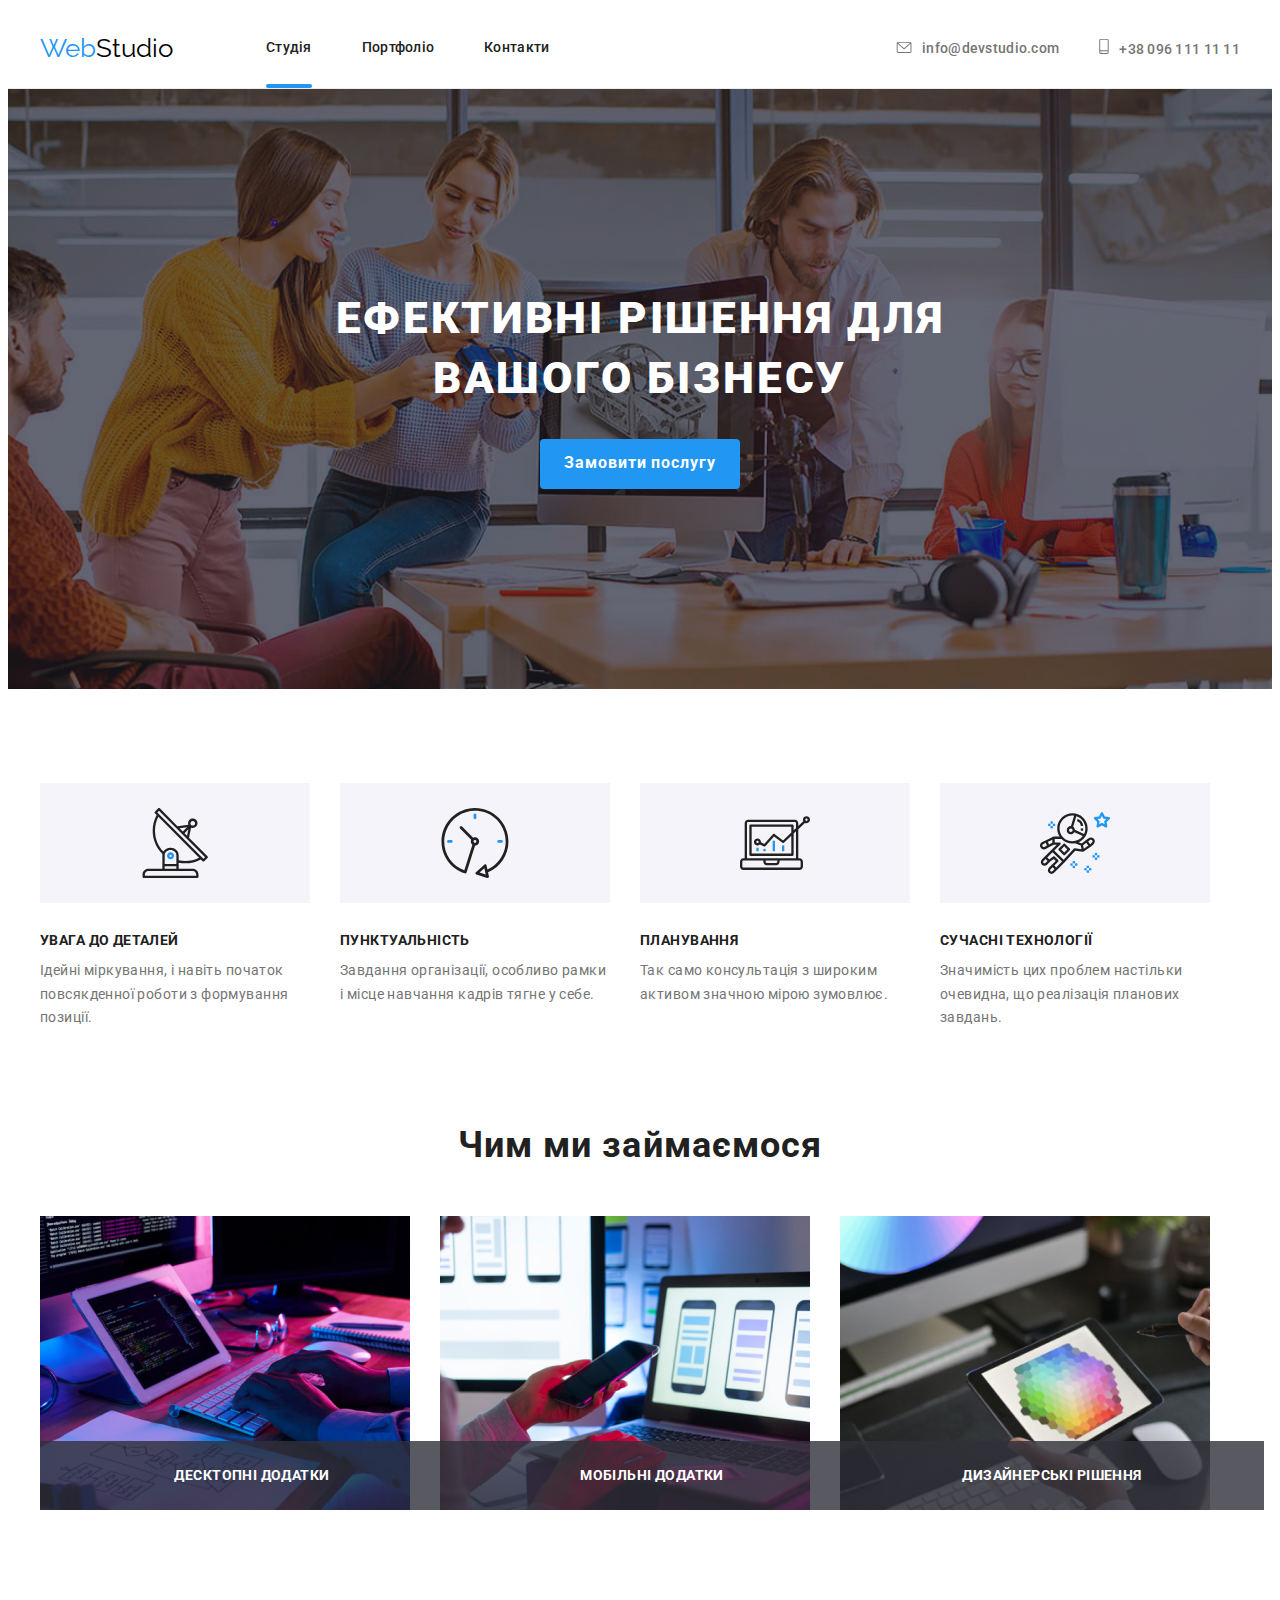
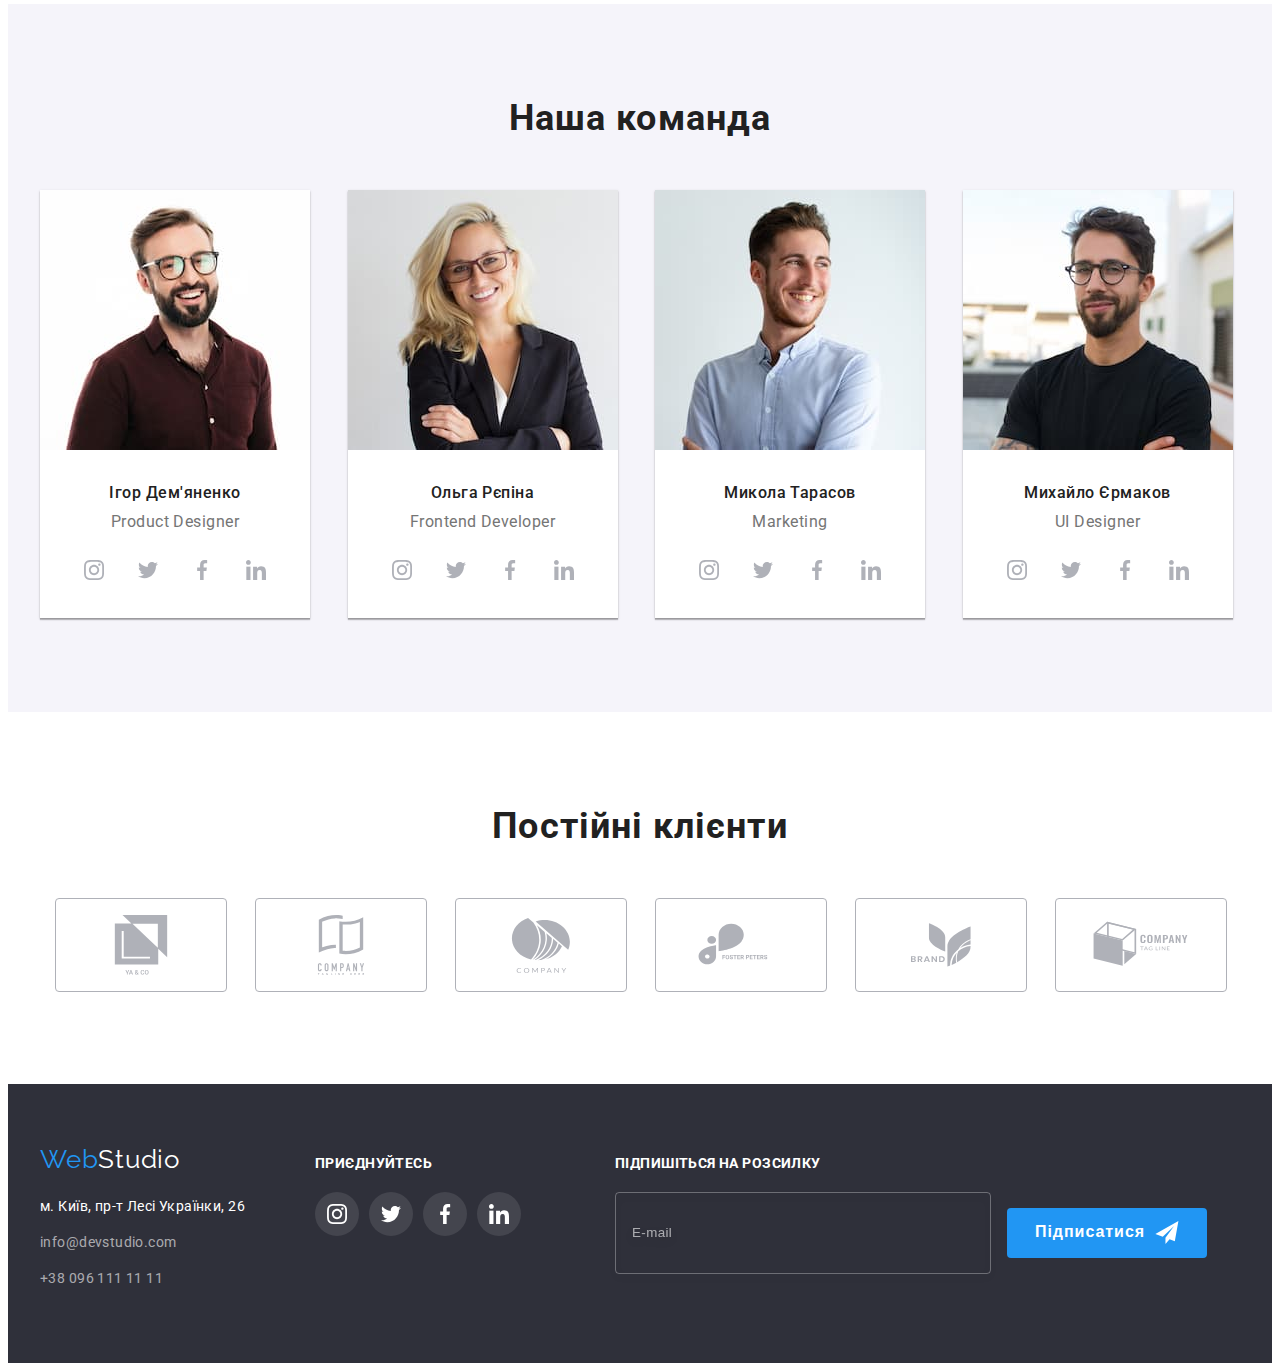
<file: index.html>
<!DOCTYPE html>
<html lang="uk">
  <head>
    <meta charset="UTF-8" />
    <meta http-equiv="X-UA-Compatible" content="IE=edge" />
    <meta name="viewport" content="width=device-width, initial-scale=1.0" />
    <title>Web Studio</title>
    <link rel="preconnect" href="https://fonts.googleapis.com" />
    <link rel="preconnect" href="https://fonts.gstatic.com" crossorigin />
    <link
      href="https://fonts.googleapis.com/css2?family=Raleway:wght@700&family=Roboto:wght@400;500;700;900&display=swap"
      rel="stylesheet"
    />
    <link
      rel="stylesheet"
      href="https://cdnjs.cloudflare.com/ajax/libs/modern-normalize/1.1.0/modern-normalize.min.css"
      integrity="sha512-wpPYUAdjBVSE4KJnH1VR1HeZfpl1ub8YT/NKx4PuQ5NmX2tKuGu6U/JRp5y+Y8XG2tV+wKQpNHVUX03MfMFn9Q=="
      crossorigin="anonymous"
      referrerpolicy="no-referrer"
    />
    <link rel="stylesheet" href="./css/style.css" />
  </head>

  <body>
    <header class="header">
      <div class="container head">
        <a href="#" class="header-logo"
          >Web<span class="logos">Studio</span>
        </a>
        <nav class="header-nav">
          <ul class="header-list list">
            <li>
              <a href="./index.html" class="header-link link current">Студія</a>
            </li>
            <li>
              <a href="./portfolio.html" class="header-link link">Портфоліо</a>
            </li>
            <li><a href="" class="header-link link">Контакти</a></li>
          </ul>
        </nav>

        <ul class="header-contacts list">
          <li class="header-item">
            <a href="mailto:info@devstudio.com" class="header-mail">
              <svg width="16" height="12" class="icon-mail">
                <use href="./img/icons.svg#icon-mail"></use></svg>info@devstudio.com</a
            >
          </li>
          <li class="header-item">
            <a href="tel:+380961111111" class="header-tel">
              <svg width="10" height="16" class="icon-tel">
                <use href="./img/icons.svg#icon-tel"></use></svg >+38 096 111 11 11</a
            >
          </li>
        </ul>
      </div>
    </header>

    <main>
      <section class="hero">
        <div class="container">
          <h1 class="hero-title">Ефективні рішення для вашого бізнесу</h1>
          <button type="button" class="header-btn" data-modal-open>
            Замовити послугу
          </button>
        </div>
      </section>
      <section class="section">
        <div class="container">
          <ul class="feature-list">
            <li class="feature-list-list">
              <div class="icon">
                <svg width="70" height="70" class="icon-antenna">
                  <use href="./img/icons.svg#icon-antenna"></use>
                </svg>
              </div>
              <p class="title">УВАГА ДО ДЕТАЛЕЙ</p>
              <p class="text">
                Ідейні міркування, і навіть початок повсякденної роботи з
                формування позиції.
              </p>
            </li>
            <li class="feature-list-list">
              <div class="icon">
                <svg width="70" height="70" class="icon-antenna">
                  <use href="./img/icons.svg#icon-clock"></use>
                </svg>
              </div>
              <p class="title">ПУНКТУАЛЬНІСТЬ</p>
              <p class="text">
                Завдання організації, особливо рамки і місце навчання кадрів
                тягне у себе.
              </p>
            </li>
            <li class="feature-list-list">
              <div class="icon">
                <svg width="70" height="70" class="icon-antenna">
                  <use href="./img/icons.svg#icon-diagram"></use>
                </svg>
              </div>
              <p class="title">ПЛАНУВАННЯ</p>
              <p class="text">
                Так само консультація з широким активом значною мірою зумовлює.
              </p>
            </li>
            <li class="feature-list-list">
              <div class="icon">
                <svg width="70" height="70" class="icon-antenna">
                  <use href="./img/icons.svg#icon-astronaut"></use>
                </svg>
              </div>
              <p class="title">СУЧАСНІ ТЕХНОЛОГІЇ</p>
              <p class="text">
                Значимість цих проблем настільки очевидна, що реалізація
                планових завдань.
              </p>
            </li>
          </ul>
        </div>
      </section>
      <section class="about">
        <div class="container">
          <h2 class="about-title">Чим ми займаємося</h2>
          <ul class="list-about list">
            <li class="about-items">
              <img src="./img/img1.jpg" alt="кодування" width="370" />
              <p class="label">Десктопні додатки</p>
            </li>
            <li class="about-items">
              <img src="./img/img2.jpg" alt="застосунок" width="370" />
              <p class="label">Мобільні додатки</p>
            </li>
            <li class="about-items">
              <img src="./img/img3.jpg" alt="дизайн" width="370" />
              <p class="label">Дизайнерські рішення</p>
            </li>
          </ul>
        </div>
      </section>
      <section class="comand">
        <div class="container">
          <h2 class="comand-pre-title">Наша команда</h2>
          <ul class="comand-items">
            <li class="about-items-com">
              <div class="authors-frame">
                <img
                  src="./img/person1.jpg"
                  alt="Ігор Дем'яненко"
                  width="270"
                />
                <div class="authors">
                  <p class="comand-title">Ігор Дем'яненко</p>
                  <p class="comand-post-title">Product Designer</p>

                  <ul class="authors-soc-list list">
                    <li class="authors-soc-items">
                      <a href="#" class="authors-soc-link link">
                        <svg width="20" height="20" class="authors-soc-icons">
                          <use href="./img/icons.svg#icon-instagram"></use>
                        </svg>
                      </a>
                    </li>
                    <li class="authors-soc-items">
                      <a href="#" class="authors-soc-link link">
                        <svg width="20" height="20" class="authors-soc-icons">
                          <use href="./img/icons.svg#icon-twitter"></use>
                        </svg>
                      </a>
                    </li>
                    <li class="authors-soc-items">
                      <a href="#" class="authors-soc-link link">
                        <svg width="20" height="20" class="authors-soc-icons">
                          <use href="./img/icons.svg#icon-facebook"></use>
                        </svg>
                      </a>
                    </li>
                    <li class="authors-soc-items">
                      <a href="#" class="authors-soc-link link">
                        <svg width="20" height="20" class="authors-soc-icons">
                          <use href="./img/icons.svg#icon-linkedin"></use>
                        </svg>
                      </a>
                    </li>
                  </ul>
                </div>
              </div>
            </li>
            <li class="about-items-com">
              <div class="authors-frame">
                <img src="./img/person2.jpg" alt="Ольга Рєпіна" width="270" />
                <div class="authors">
                  <p class="comand-title">Ольга Рєпіна</p>
                  <p class="comand-post-title">Frontend Developer</p>
                  <ul class="authors-soc-list list">
                    <li class="authors-soc-items">
                      <a href="#" class="authors-soc-link link">
                        <svg width="20" height="20" class="authors-soc-icons">
                          <use href="./img/icons.svg#icon-instagram"></use>
                        </svg>
                      </a>
                    </li>
                    <li class="authors-soc-items">
                      <a href="#" class="authors-soc-link link">
                        <svg width="20" height="20" class="authors-soc-icons">
                          <use href="./img/icons.svg#icon-twitter"></use>
                        </svg>
                      </a>
                    </li>
                    <li class="authors-soc-items">
                      <a href="#" class="authors-soc-link link">
                        <svg width="20" height="20" class="authors-soc-icons">
                          <use href="./img/icons.svg#icon-facebook"></use>
                        </svg>
                      </a>
                    </li>
                    <li class="authors-soc-items">
                      <a href="#" class="authors-soc-link link">
                        <svg width="20" height="20" class="authors-soc-icons">
                          <use href="./img/icons.svg#icon-linkedin"></use>
                        </svg>
                      </a>
                    </li>
                  </ul>
                </div>
              </div>
            </li>
            <li class="about-items-com">
              <div class="authors-frame">
                <img src="./img/person3.jpg" alt="Микола Тарасов" width="270" />
                <div class="authors">
                  <p class="comand-title">Микола Тарасов</p>
                  <p class="comand-post-title">Marketing</p>
                  <ul class="authors-soc-list list">
                    <li class="authors-soc-items">
                      <a href="#" class="authors-soc-link link">
                        <svg width="20" height="20" class="authors-soc-icons">
                          <use href="./img/icons.svg#icon-instagram"></use>
                        </svg>
                      </a>
                    </li>
                    <li class="authors-soc-items">
                      <a href="#" class="authors-soc-link link">
                        <svg width="20" height="20" class="authors-soc-icons">
                          <use href="./img/icons.svg#icon-twitter"></use>
                        </svg>
                      </a>
                    </li>
                    <li class="authors-soc-items">
                      <a href="#" class="authors-soc-link link">
                        <svg width="20" height="20" class="authors-soc-icons">
                          <use href="./img/icons.svg#icon-facebook"></use>
                        </svg>
                      </a>
                    </li>
                    <li class="authors-soc-items">
                      <a href="#" class="authors-soc-link link">
                        <svg width="20" height="20" class="authors-soc-icons">
                          <use href="./img/icons.svg#icon-linkedin"></use>
                        </svg>
                      </a>
                    </li>
                  </ul>
                </div>
              </div>
            </li>
            <li class="about-items-com">
              <div class="authors-frame">
                <img
                  src="./img/person4.jpg"
                  alt="Михайло Єрмаков"
                  width="270"
                />
                <div class="authors">
                  <p class="comand-title">Михайло Єрмаков</p>
                  <p class="comand-post-title">UI Designer</p>
                  <ul class="authors-soc-list list">
                    <li class="authors-soc-items">
                      <a href="#" class="authors-soc-link link">
                        <svg width="20" height="20" class="authors-soc-icons">
                          <use href="./img/icons.svg#icon-instagram"></use>
                        </svg>
                      </a>
                    </li>
                    <li class="authors-soc-items">
                      <a href="#" class="authors-soc-link link">
                        <svg width="20" height="20" class="authors-soc-icons">
                          <use href="./img/icons.svg#icon-twitter"></use>
                        </svg>
                      </a>
                    </li>
                    <li class="authors-soc-items">
                      <a href="#" class="authors-soc-link link">
                        <svg width="20" height="20" class="authors-soc-icons">
                          <use href="./img/icons.svg#icon-facebook"></use>
                        </svg>
                      </a>
                    </li>
                    <li class="authors-soc-items">
                      <a href="#" class="authors-soc-link link">
                        <svg width="20" height="20" class="authors-soc-icons">
                          <use href="./img/icons.svg#icon-linkedin"></use>
                        </svg>
                      </a>
                    </li>
                  </ul>
                </div>
              </div>
            </li>
          </ul>
        </div>
      </section>
      <section class="customers">
        <div class="container">
          <h2 class="title-customers">Постійні клієнти</h2>
          <ul class="customers-list list">
            <li class="customers-items">
              <a href="#" class="customers-link link">
                <svg weight="106" height="60" class="customers-icons">
                  <use href="./img/icons.svg#icon-logo-1"></use>
                </svg>
              </a>
            </li>
            <li class="customers-items">
              <a href="#" class="customers-link link">
                <svg weight="106" height="60" class="customers-icons">
                  <use href="./img/icons.svg#icon-logo-2"></use>
                </svg>
              </a>
            </li>
            <li class="customers-items">
              <a href="#" class="customers-link link">
                <svg weight="106" height="60" class="customers-icons">
                  <use href="./img/icons.svg#icon-logo-3"></use>
                </svg>
              </a>
            </li>
            <li class="customers-items">
              <a href="#" class="customers-link link">
                <svg weight="106" height="60" class="customers-icons">
                  <use href="./img/icons.svg#icon-logo-4"></use>
                </svg>
              </a>
            </li>
            <li class="customers-items">
              <a href="#" class="customers-link link">
                <svg weight="106" height="60" class="customers-icons">
                  <use href="./img/icons.svg#icon-logo-5"></use>
                </svg>
              </a>
            </li>
            <li class="customers-items">
              <a href="#" class="customers-link link">
                <svg weight="106" height="60" class="customers-icons">
                  <use href="./img/icons.svg#icon-logo-6"></use>
                </svg>
              </a>
            </li>
          </ul>
        </div>
      </section>
    </main>
    <footer class="footer">
      <div class="container common">
        <div class="footer-container">
          <a href="#" class="footer-logo"
            >Web<span class="logo">Studio</span>
          </a>
          <ul class="footer-list list">
            <li class="footer-items">
              <a
                href="https://goo.gl/maps/xLs8MNA3VMdeASur9"
                class="contact-address"
                >м. Київ, пр-т Лесі Українки, 26</a
              >
            </li>
            <li class="footer-items">
              <a href="mailto:info@devstudio.com" class="footer-mail"
                >info@devstudio.com</a
              >
            </li>
            <li class="footer-items">
              <a href="tel:+380961111111" class="footer-tel"
                >+38 096 111 11 11</a
              >
            </li>
          </ul>
        </div>

        <div class="join">
          <h3 class="join-title">Приєднуйтесь</h3>
          <ul class="footer-soc-list list">
            <li class="footer-soc-items">
              <a href="#" class="footer-soc-link link">
                <svg width="20" height="20" class="footer-soc-icons">
                  <use href="./img/icons.svg#icon-instagram"></use>
                </svg>
              </a>
            </li>
            <li class="footer-soc-items">
              <a href="#" class="footer-soc-link link">
                <svg width="20" height="20" class="footer-soc-icons">
                  <use href="./img/icons.svg#icon-twitter"></use>
                </svg>
              </a>
            </li>
            <li class="footer-soc-items">
              <a href="#" class="footer-soc-link link">
                <svg width="20" height="20" class="footer-soc-icons">
                  <use href="./img/icons.svg#icon-facebook"></use>
                </svg>
              </a>
            </li>
            <li class="footer-soc-items">
              <a href="#" class="footer-soc-link link">
                <svg width="20" height="20" class="footer-soc-icons">
                  <use href="./img/icons.svg#icon-linkedin"></use>
                </svg>
              </a>
            </li>
          </ul>
        </div>
        <div class="sub-contact">
          <form action="" class="contact-email">
            <label for="email" class="sub-email">Підпишіться на розсилку</label>
            <input type="mail" name="mail" class="contact-input" placeholder="E-mail" />
            <button type="submit" class="sub-btn">
              Підписатися
              <svg width="24" height="24" class="icon-send">
                <use href="./img/icons.svg#icon-send"></use>
              </svg>
            </button>
          </form>
        </div>
      </div>
    </footer>
    <div class="backdrop is-hidden" data-modal>
      <div class="modal">
        <button type="button" class="modal-close" data-modal-close>
          <svg width="18" height="18" class="close">
            <use href="./img/icons.svg#icon-close-black-18dp-2-1"></use>
          </svg>
        </button>
        <p class="modal-heading">Залиште свої дані, ми вам передзвонимо</p>
        <form action="">
          <div class="form-field">
            <label for="name">Ім'я</label>
            <div class="modal-input-wrapper">
              <input type="text" name="name" class="modal-input" />
              <svg width="18" height="18" class="modal-icon">
                <use href="./img/icons.svg#icon-person-black"></use>
              </svg>
            </div>
          </div>
          <div class="form-field">
            <label for="name">Телефон</label>
            <div class="modal-input-wrapper">
              <input type="text" name="tel" class="modal-input" />
              <svg width="18" height="18" class="modal-icon">
                <use href="./img/icons.svg#icon-phone-black"></use>
              </svg>
            </div>
          </div>
          <div class="form-field">
            <label for="name">Пошта</label>
            <div class="modal-input-wrapper">
              <input type="text" name="mail" class="modal-input" />
              <svg width="18" height="18" class="modal-icon">
                <use href="./img/icons.svg#icon-email-black"></use>
              </svg>
            </div>
          </div>
          <div class="form-comment">
            <label for="comment">Коментар</label>
            <textarea
              name="comment"
              id="comment"
              rows="5"
              class="modal-text"
              placeholder="Введіть текст"
            ></textarea>
          </div>
          <div class="form-field policy">
            <input
              type="checkbox"
              name="policy"
              id="policy"
              class="modal-policy-check visually-hidden"
            />
            <label for="policy" class="modal-policy-label"
              >Погоджуюся з розсилкою та приймаю
              <span>
                <a href="modal-link" class="modal-link">Умови договору</a>
              </span>
            </label>
          </div>

          <button type="submit" class="modal-btn">Відправити</button>
        </form>
      </div>
    </div>
    <script src="./js/modal.js"></script>
  </body>
</html>
</file>
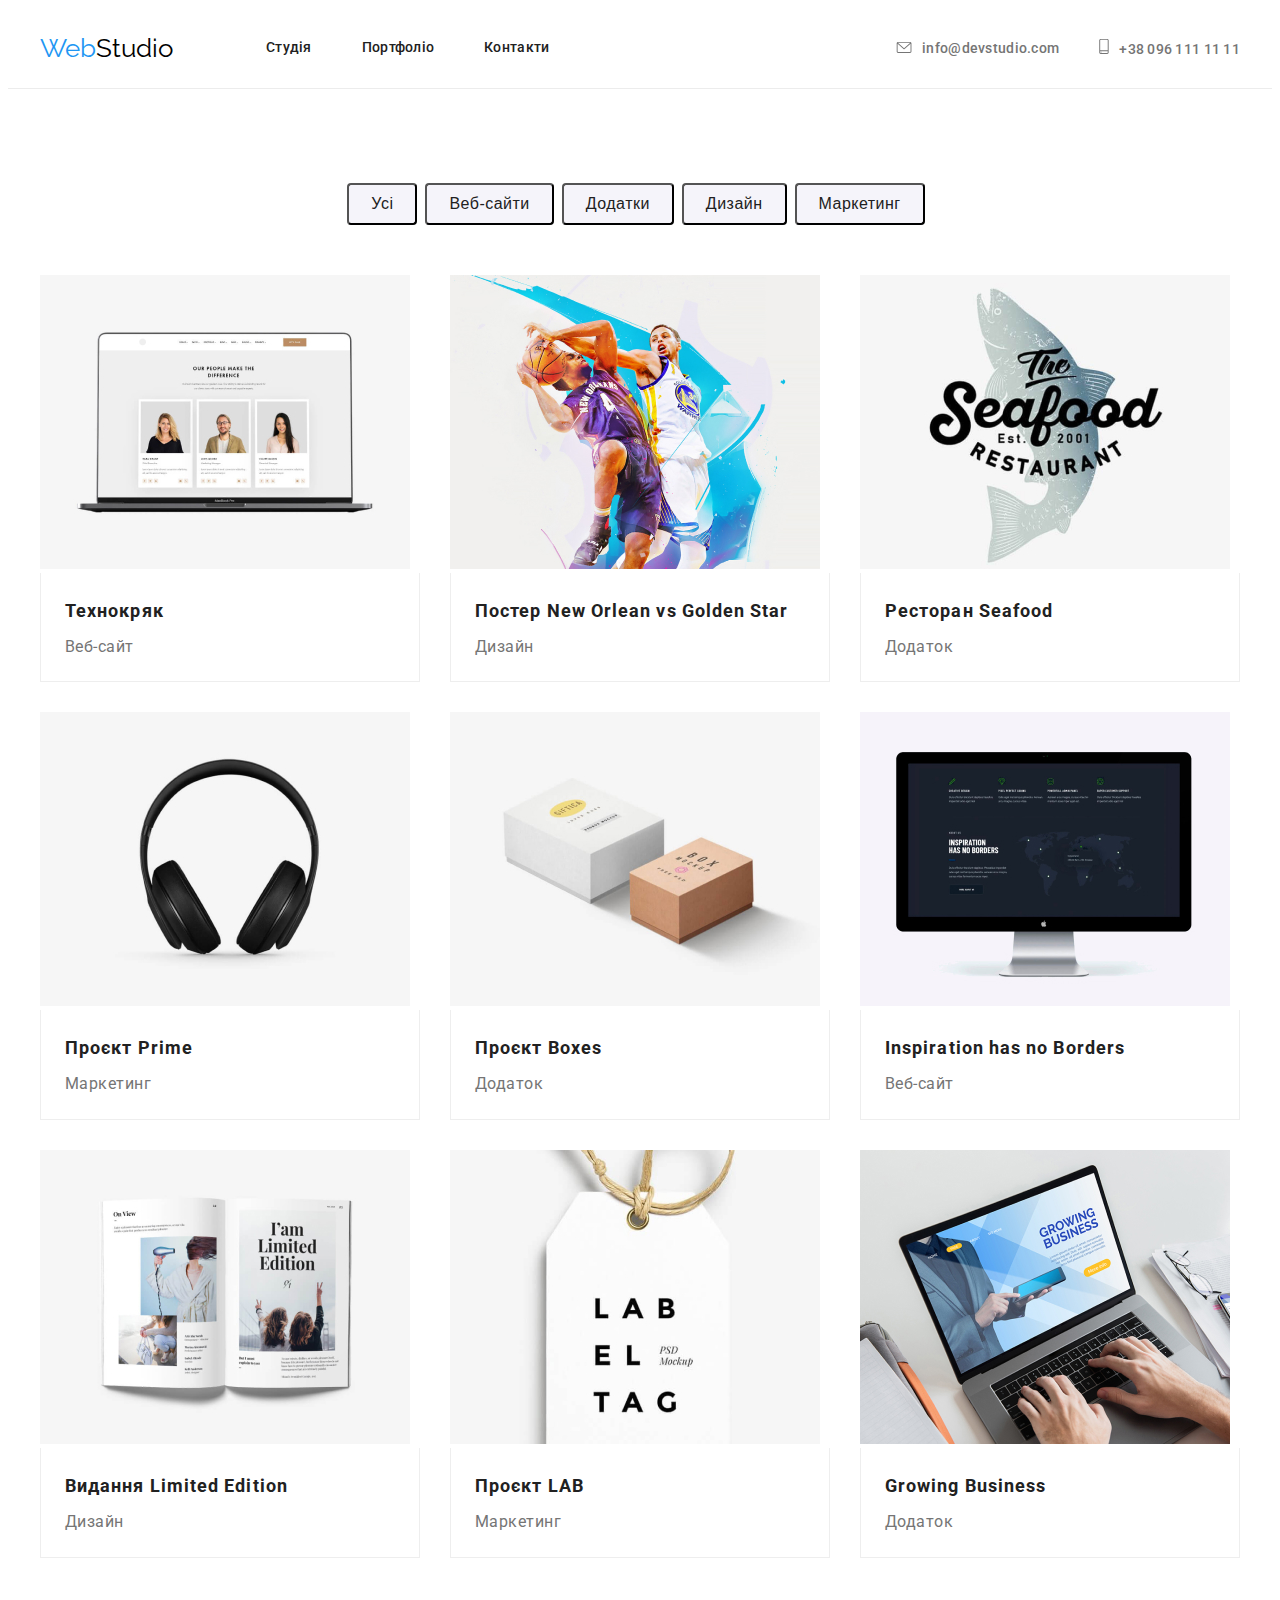
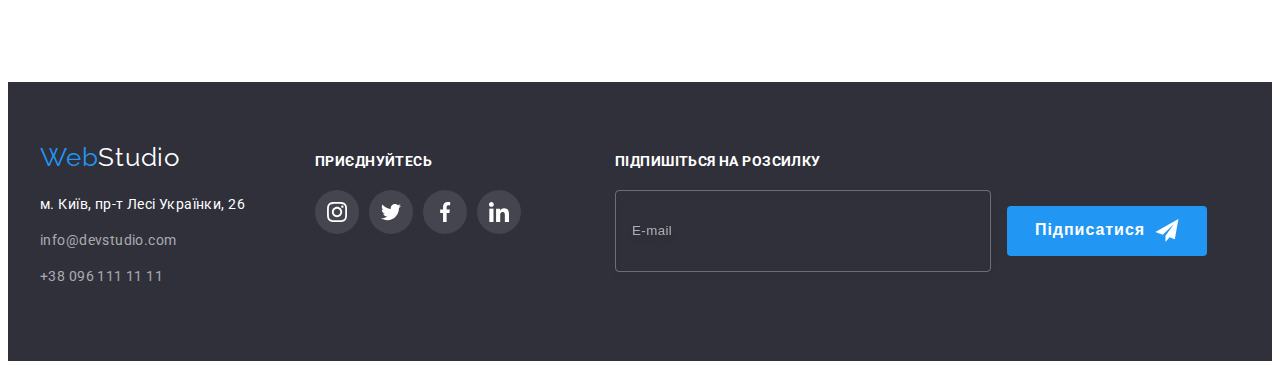
<file: portfolio.html>
<!DOCTYPE html>
<html lang="uk">
  <head>
    <meta charset="UTF-8" />
    <meta http-equiv="X-UA-Compatible" content="IE=edge" />
    <meta name="viewport" content="width=device-width, initial-scale=1.0" />
    <title>Portfolio</title>
    <link rel="preconnect" href="https://fonts.googleapis.com" />
    <link rel="preconnect" href="https://fonts.gstatic.com" crossorigin />
    <link
      href="https://fonts.googleapis.com/css2?family=Raleway:wght@700&family=Roboto:wght@400;500;700;900&display=swap"
      rel="stylesheet"
    />
    <link
      rel="stylesheet"
      href="https://cdnjs.cloudflare.com/ajax/libs/modern-normalize/1.1.0/modern-normalize.min.css"
      integrity="sha512-wpPYUAdjBVSE4KJnH1VR1HeZfpl1ub8YT/NKx4PuQ5NmX2tKuGu6U/JRp5y+Y8XG2tV+wKQpNHVUX03MfMFn9Q=="
      crossorigin="anonymous"
      referrerpolicy="no-referrer"
    />
    <link rel="stylesheet" href="./css/style.css" />
  </head>
  <body>
    <header class="header">
      <div class="container head">
      <a href="#" class="header-logo">Web<span class="logos">Studio</span> </a>
      <nav class="header-nav">
        <ul class="header-list list">
          <li><a href="./index.html" class="header-link link">Студія</a></li>
          <li>
            <a href="./portfolio.html" class="header-link link">Портфоліо</a>
          </li>
          <li><a href="" class="header-link link">Контакти</a></li>
        </ul>
      </nav>
      <ul class="header-contacts list">
        <li class="header-item">
          <a href="mailto:info@devstudio.com" class="header-mail">
            <svg width="16" height="12" class="icon-mail">
              <use href="./img/icons.svg#icon-mail"></use>
            </svg>info@devstudio.com</a>
        </li>
        <li class="header-item">
          <a href="tel:+380961111111" class="header-tel">
            <svg width="10" height="16" class="icon-tel">
              <use href="./img/icons.svg#icon-tel"></use>
            </svg>+38 096 111 11 11</a>
        </li>
      </ul>
    </div>
    </header>
    <main>
      <section class="main">
        <div class="container">
        <ul class="btn-list">
          <li>
            <button type="button" class="btn-portfolio">Усі</button>
          </li>
          <li>
            <button type="button" class="btn-portfolio">Веб-сайти</button>
          </li>
          <li>
            <button type="button" class="btn-portfolio">Додатки</button>
          </li>
          <li>
            <button type="button" class="btn-portfolio">Дизайн</button>
          </li>
          <li>
            <button type="button" class="btn-portfolio">Маркетинг</button>
          </li>
        </ul>
        <ul class="menu">
          <li class="projects">
            <div class="projects-wrap">
            <img src="./img/techno.jpg" alt="Технокряк" width="370" />
            <p class="projects-cover-text">
              Ресурс пропонує комплексні пропозиції з різним рівнем функціоналу та сервісів. Все це дозволить відвідувачу отримати
              вичерпні відомості про компанію чи приватну особу.
            </p>
            </div>
            <div class="info-portfolio">
            <h2 class="menu-title">Технокряк</h2>
            <p class="menu-text">Веб-сайт</p>
          </div>
          
          </li>
          <li class="projects">
            <div class="projects-wrap">
            <img
              src="./img/poster.jpg"
              alt="Постер New Orlean vs Golden Star"
              width="370"
            />
            <p class="projects-cover-text">
              Ресурс пропонує комплексні пропозиції з різним рівнем функціоналу та сервісів. Все це дозволить відвідувачу отримати
              вичерпні відомості про компанію чи приватну особу.
            </p>
            </div>
            <div class="info-portfolio">
            <h2 class="menu-title">Постер New Orlean vs Golden Star</h2>
            <p class="menu-text">Дизайн</p>
          </div>
          
          </li>
          <li class="projects">
            <div class="projects-wrap">
            <img src="./img/seafood.jpg" alt="Ресторан Seafood" width="370" />
            <p class="projects-cover-text">
              Ресурс пропонує комплексні пропозиції з різним рівнем функціоналу та сервісів. Все це дозволить відвідувачу отримати
              вичерпні відомості про компанію чи приватну особу.
            </p>
            </div>
            <div class="info-portfolio">
            <h2 class="menu-title">Ресторан Seafood</h2>
            <p class="menu-text">Додаток</p>
          </div>
  
          </li>
          <li class="projects">
            <div class="projects-wrap">
            <img src="./img/prime.jpg" alt="Проєкт Prime" width="370" />
            <p class="projects-cover-text">
              Ресурс пропонує комплексні пропозиції з різним рівнем функціоналу та сервісів. Все це дозволить відвідувачу отримати
              вичерпні відомості про компанію чи приватну особу.
            </p>
            </div>
            <div class="info-portfolio">
            <h2 class="menu-title">Проєкт Prime</h2>
            <p class="menu-text">Маркетинг</p>
          </div>
          </li>
          <li class="projects">
            <div class="projects-wrap">
            <img src="./img/boxes.jpg" alt="Проєкт Boxes" width="370" />
            <p class="projects-cover-text">
              Ресурс пропонує комплексні пропозиції з різним рівнем функціоналу та сервісів. Все це дозволить відвідувачу отримати
              вичерпні відомості про компанію чи приватну особу.
            </p>
            </div>
            <div class="info-portfolio">
            <h2 class="menu-title">Проєкт Boxes</h2>
            <p class="menu-text">Додаток</p>
          </div>
          </li>
          <li class="projects">
            <div class="projects-wrap">
            <img
              src="./img/inspiration.jpg"
              alt="Inspiration has no Borders"
              width="370"
            />
            <p class="projects-cover-text">
              Ресурс пропонує комплексні пропозиції з різним рівнем функціоналу та сервісів. Все це дозволить відвідувачу отримати
              вичерпні відомості про компанію чи приватну особу.
            </p>
            </div>
            <div class="info-portfolio">
            <h2 class="menu-title">Inspiration has no Borders</h2>
            <p class="menu-text">Веб-сайт</p>
          </div>
          </li>
          <li class="projects">
            <div class="projects-wrap">
            <img
              src="./img/limited.jpg"
              alt="Видання Limited Edition"
              width="370"
            />
            <p class="projects-cover-text">
              Ресурс пропонує комплексні пропозиції з різним рівнем функціоналу та сервісів. Все це дозволить відвідувачу отримати
              вичерпні відомості про компанію чи приватну особу.
            </p>
            </div>
            <div class="info-portfolio">
            <h2 class="menu-title">Видання Limited Edition</h2>
            <p class="menu-text">Дизайн</p>
          </div>
          </li>
          <li class="projects">
            <div class="projects-wrap">
            <img src="./img/lab.jpg" alt="Проєкт LAB" width="370" />
            <p class="projects-cover-text">
              Ресурс пропонує комплексні пропозиції з різним рівнем функціоналу та сервісів. Все це дозволить відвідувачу отримати
              вичерпні відомості про компанію чи приватну особу.
            </p>
            </div>
            <div class="info-portfolio">
            <h2 class="menu-title">Проєкт LAB</h2>
            <p class="menu-text">Маркетинг</p>
          </div>
          </li>
          <li class="projects">
            <div class="projects-wrap">
            <img src="./img/business.jpg" alt="Growing Business" width="370" />
            <p class="projects-cover-text">
              Ресурс пропонує комплексні пропозиції з різним рівнем функціоналу та сервісів. Все це дозволить відвідувачу отримати
              вичерпні відомості про компанію чи приватну особу.
            </p>
            </div>
            <div class="info-portfolio">
            <h2 class="menu-title">Growing Business</h2>
            <p class="menu-text">Додаток</p>
          </div>
          </li>
        </ul>
      </section>
    </div>
    </main>
    <footer class="footer">
      <div class="container common">
        <div class="footer-container">
        <a href="#" class="footer-logo">Web<span class="logo">Studio</span> </a>
        <ul class="footer-list list">
          <li class="footer-items">
            <a
              href="https://goo.gl/maps/xLs8MNA3VMdeASur9"
              class="contact-address"
              >м. Київ, пр-т Лесі Українки, 26</a
            >
          </li>
          <li class="footer-items">
            <a href="mailto:info@devstudio.com" class="footer-mail"
              >info@devstudio.com</a
            >
          </li>
          <li class="footer-items">
            <a href="tel:+380961111111" class="footer-tel">+38 096 111 11 11</a>
          </li>
        </ul>
      </div>
      
      <div class="join">
        <h3 class="join-title">Приєднуйтесь</h3>
        <ul class="footer-soc-list list">
          <li class="footer-soc-items">
            <a href="#" class="footer-soc-link link">
              <svg width="20" height="20" class="footer-soc-icons">
                <use href="./img/icons.svg#icon-instagram"></use>
              </svg>
            </a>
          </li>
          <li class="footer-soc-items">
            <a href="#" class="footer-soc-link link">
              <svg width="20" height="20" class="footer-soc-icons">
                <use href="./img/icons.svg#icon-twitter"></use>
              </svg>
            </a>
          </li>
          <li class="footer-soc-items">
            <a href="#" class="footer-soc-link link">
              <svg width="20" height="20" class="footer-soc-icons">
                <use href="./img/icons.svg#icon-facebook"></use>
              </svg>
            </a>
          </li>
          <li class="footer-soc-items">
            <a href="#" class="footer-soc-link link">
              <svg width="20" height="20" class="footer-soc-icons">
                <use href="./img/icons.svg#icon-linkedin"></use>
              </svg>
            </a>
          </li>
        </ul>
      </div>
      <div class="sub-contact">
        <form action="" class="contact-email">
          <label for="email" class="sub-email">Підпишіться на розсилку</label>
          <input type="mail" name="mail" class="contact-input" placeholder="E-mail" />
          <button type="button" class="sub-btn">
            Підписатися
            <svg width="24" height="24" class="icon-send">
              <use href="./img/icons.svg#icon-send"></use>
            </svg>
          </button>
        </form>
      </div>
    </div>
    </footer>
  </body>
</html>
</file>
<file: css/style.css>
:root {
  --primary-color: #212121;
  --second-color: #757575;
  --accent-color: #2196f3;
}
p,
h1,
h2,
h3,
h4,
h5,
h6 {
  margin: 0;
}
ul {
  margin: 0;
  padding-left: 0;
}
button {
  cursor: pointer;
}
body {
  font-family: "Roboto", "Roboto Regular", "Roboto Bold", "Roboto Medium",
    "Roboto Black", "Raleway Bold";
}

.list {
  list-style: none;
}
.link {
  text-decoration: none;
}

.container {
  max-width: 1200px;
  width: 100%;
  margin-left: auto;
  margin-right: auto;
  padding-left: 15px;
  padding-right: 15px;
  align-items: center;
}

/*------HEADER------*/

.header {
  border-bottom: 1px solid #ececec;
}
header.container {
  display: inline-flex;
  align-items: center;
}
.container.head {
  display: flex;
}

.header-list {
  display: inline-flex;
}
.header-list li + li {
  margin-left: 50px;
}

.header-logo {
  font-family: "Raleway";
  font-size: 26px;

  color: var(--accent-color);
  text-decoration: none;
  margin-right: 93px;
}
.logos {
  font-family: "Raleway", sans-serif;
  font-size: 26px;

  color: #000000;
  text-decoration: none;
}
.header-link {
  position: relative;
  display: block;
  padding-top: 32px;
  padding-bottom: 32px;
  font-weight: 500;
  font-size: 14px;
  line-height: 1.14;
  letter-spacing: 0.02em;
  color: var(--primary-color);
  text-decoration: none;
  transition: color 250ms cubic-bezier(0.4, 0, 0.2, 1);
}
.header-link:hover,
.header-link:focus {
  color: var(--accent-color);
}
.header-link.current {
  position: relative;
}
.header-link.current::after {
  content: "";
  position: absolute;
  width: 100%;
  height: 4px;
  bottom: 0;
  left: 0;
  background-color: var(--accent-color);
  border-radius: 2px;
}
.header-link:hover::after {
  content: "";
  position: absolute;
  width: 100%;
  height: 4px;
  bottom: 0;
  left: 0;
  background-color: var(--accent-color);
  border-radius: 2px;
}

.header-contacts {
  display: flex;
  margin-left: auto;
  align-items: center;
}
.icon-mail {
  fill: currentColor;
  margin-right: 10px;
}
.icon-tel {
  fill: currentColor;
  margin-right: 10px;
}
.header-mail {
  font-weight: 500;
  font-size: 14px;
  line-height: 1.14;
  letter-spacing: 0.02em;
  color: var(--second-color);
  text-decoration: none;
  margin-right: 40px;
  transition: transform 250ms cubic-bezier(0.4, 0, 0.2, 1);
}
.header-mail:hover,
.header-mail:focus {
  color: var(--accent-color);
}
.header-tel {
  font-weight: 500;
  font-size: 14px;
  line-height: 1.14;
  letter-spacing: 0.02em;
  color: var(--second-color);
  text-decoration: none;
  transition: transform 250ms cubic-bezier(0.4, 0, 0.2, 1);
}
.header-tel:hover,
.header-tel:focus {
  color: var(--accent-color);
}

/*-----MAIN-----*/
.hero {
  background-color: #2f303a;
  left: 0px;
  top: 80px;
  padding-top: 200px;
  padding-bottom: 200px;
  background-image: linear-gradient(
      rgba(47, 48, 58, 0.4),
      rgba(47, 48, 58, 0.4)
    ),
    url(../img/background.jpg);
  background-repeat: no-repeat;
  background-size: cover;
  background-position: center;
  max-width: 1600px;
  margin-right: auto;
  margin-left: auto;
  align-items: center;
  text-align: center;
}

.hero-title {
  width: 696px;
  margin: 0 auto;
  font-weight: 900;
  font-size: 44px;
  line-height: 1.36;
  text-align: center;
  letter-spacing: 0.06em;
  text-transform: uppercase;
  color: #ffffff;
}
.header-btn {
  color: #ffffff;
  background-color: var(--accent-color);
  font-family: inherit;
  cursor: pointer;
  font-weight: 700;
  font-size: 16px;
  line-height: 1.9;
  letter-spacing: 0.06em;
  border: none;
  width: 200px;
  height: 50px;
  border-radius: 4px;
  margin-top: 30px;
  transition: color 250ms cubic-bezier(0.4, 0, 0.2, 1);
}
.header-btn:hover,
.header-btn:focus {
  background-color: var(--accent-color);
}
.section {
  padding-top: 94px;
  padding-bottom: 94px;
}
.feature-list {
  list-style: none;
  box-sizing: border-box;
  display: flex;
  align-items: flex-start;
  gap: 30px;
}

.feature-list-list {
  width: 270px;
}
.icon {
  display: flex;
  width: 270px;
  height: 120px;
  background-color: #f5f4fa;
  margin-bottom: 30px;
  align-items: center;
  justify-content: center;
}

.title {
  padding-bottom: 10px;
  font-weight: 700;
  font-size: 14px;
  line-height: 1.14;
  letter-spacing: 0.03em;
  text-transform: uppercase;
  color: var(--primary-color);
}
.about-items {
  list-style: none;
}
.text {
  font-weight: 400;
  font-size: 14px;
  line-height: 1.71;
  letter-spacing: 0.03em;
  color: var(--second-color);
}
/*-----ABOUT-----*/
.about {
  padding-top: 0;
  padding-bottom: 94px;
}
.about-title {
  margin-bottom: 50px;
  font-size: 36px;
  line-height: 1.17;
  text-align: center;
  letter-spacing: 0.03em;
  color: var(--primary-color);
}
.list-about {
  display: flex;
}
.list-about:not(:last-child) {
  margin-right: 30px;
}

.about-items {
  display: flex;
  margin-right: 30px;
  position: relative;
}
.label {
  padding: 27px;
  font-weight: 700;
  font-size: 14px;
  line-height: 1.14;
  text-align: center;
  letter-spacing: 0.03em;
  text-transform: uppercase;
  color: #ffffff;
  background-color: rgba(47, 48, 58, 0.8);
  position: absolute;
  bottom: 0;
  width: 100%;
}

/*-----COMAND-----*/
.authors-frame {
  max-width: 270px;
  height: 428px;
  background-color: #ffffff;
  box-shadow: 0px 1px 3px rgba(0, 0, 0, 0.12), 0px 1px 1px rgba(0, 0, 0, 0.14),
    0px 2px 1px rgba(0, 0, 0, 0.2);
}
.comand {
  background-color: #f5f4fa;
  padding-top: 94px;
  padding-bottom: 94px;
}
.comand-pre-title {
  margin-bottom: 50px;
  font-size: 36px;
  line-height: 1.16;
  text-align: center;
  letter-spacing: 0.03em;
  color: var(--primary-color);
}
.comand-items {
  display: flex;
}
.about-items-com {
  width: calc((100% - 90px) / 4);
  list-style: none;
}
.about-items-com:not(:last-child) {
  margin-right: 30px;
}
.comand-title {
  margin-bottom: 10px;
  font-weight: 500;
  font-size: 16px;
  line-height: 1.18;
  text-align: center;
  letter-spacing: 0.03em;
  color: var(--primary-color);
}
.authors {
  padding-top: 30px;
  padding-bottom: 30px;
}
.comand-post-title {
  font-weight: 400;
  font-size: 16px;
  line-height: 1.18;
  text-align: center;
  letter-spacing: 0.03em;
  color: var(--second-color);
  margin-bottom: 16px;
}
.authors-soc-list {
  display: flex;
  justify-content: center;
  align-items: center;
}
.authors-soc-items {
  width: 44px;
  height: 44px;
}
.authors-soc-items:not(:last-child) {
  margin-right: 10px;
}
.authors-soc-link {
  width: 100%;
  height: 100%;
  fill: #afb1b8;
  display: flex;
  border-radius: 50%;
  justify-content: center;
  align-items: center;
  transition: background-color 250ms cubic-bezier(0.4, 0, 0.2, 1),
    fill 250ms cubic-bezier(0.4, 0, 0.2, 1);
}
.authors-soc-link:focus,
.authors-soc-icons:focus,
.authors-soc-link:hover,
.authors-soc-icons:hover {
  background-color: var(--accent-color);
  fill: #ffffff;
}

/*-----CUSTOMERS-----*/
.customers {
  padding-top: 94px;
  padding-bottom: 94px;
}
.title-customers {
  color: var(--primary-color);
  margin-bottom: 50px;
  font-family: inherit;
  font-size: 36px;
  line-height: 1.16;
  text-align: center;
  letter-spacing: 0.03em;
}
.customers-list {
  display: flex;
  justify-content: center;
  align-items: center;
}
.customers-items {
  width: 170px;
  height: 92px;
}
.customers-items:not(:last-child) {
  margin-right: 30px;
}
.customers-link {
  width: 100%;
  height: 100%;
  display: flex;
  fill: #afb1b8;
  background-color: #ffffff;
  justify-content: center;
  align-items: center;
  border: 1px solid #afb1b8;
  border-radius: 4px;
  transition: border-color 250ms cubic-bezier(0.4, 0, 0.2, 1),
    fill 250ms cubic-bezier(0.4, 0, 0.2, 1);
}

.customers-link:focus,
.customers-items:focus,
.customers-link:hover,
.customers-items:hover {
  fill: var(--accent-color);
  border-color: var(--accent-color);
}

/*-----FOOTER-----*/
.footer {
  display: block;
  padding-top: 60px;
  padding-bottom: 60px;
  background-color: #2f303a;
}
.common {
  display: flex;
  align-items: baseline;
}

.footer-list {
  margin-top: 20px;
}
.footer-items {
  margin-bottom: 12px;
}

.footer-logo {
  font-family: "Raleway", sans-serif;
  font-size: 26px;
  line-height: 1.19;
  letter-spacing: 0.03em;
  color: #2196f3;
  text-decoration: none;
}
.logo {
  font-family: "Raleway", sans-serif;
  font-size: 26px;
  line-height: 1.19;
  color: #ffffff;
  text-decoration: none;
}

.contact-address {
  font-size: 14px;
  line-height: 1.71;
  letter-spacing: 0.03em;
  color: #ffffff;
  text-decoration: none;
  transition: color 250ms cubic-bezier(0.4, 0, 0.2, 1);
}
.contact-address:hover,
.contact-address:focus {
  color: var(--accent-color);
}
.footer-mail {
  font-size: 14px;
  line-height: 1.71;
  letter-spacing: 0.03em;
  color: rgba(255, 255, 255, 0.6);
  text-decoration: none;
  transition: color 250ms cubic-bezier(0.4, 0, 0.2, 1);
}
.footer-mail:hover,
.footer-mail:focus {
  color: var(--accent-color);
}
.footer-tel {
  font-size: 14px;
  line-height: 1.71;
  letter-spacing: 0.03em;
  color: rgba(255, 255, 255, 0.6);
  text-decoration: none;
  transition: color 250ms cubic-bezier(0.4, 0, 0.2, 1);
}
.footer-tel:hover,
.footer-tel:focus {
  color: var(--accent-color);
}
.join {
  display: inline-block;
  margin-left: 70px;
}
.join-title {
  font-size: 14px;
  line-height: 1.14;
  letter-spacing: 0.03em;
  text-transform: uppercase;
  color: #ffffff;

  margin-bottom: 20px;
}
.footer-soc-list {
  display: flex;
  justify-content: center;
  align-items: center;
}
.footer-soc-items {
  width: 44px;
  height: 44px;
}
.footer-soc-items:not(:last-child) {
  margin-right: 10px;
}
.footer-soc-link {
  width: 100%;
  height: 100%;
  background-color: rgba(255, 255, 255, 0.1);
  display: flex;
  border-radius: 50%;
  justify-content: center;
  align-items: center;
  fill: #ffffff;
  transition: background-color 250ms cubic-bezier(0.4, 0, 0.2, 1);
}
.footer-soc-link:hover,
.footer-soc-link:focus {
  background-color: var(--accent-color);
}

.sub-contact {
  padding-left: 94px;
}
.sub-contact label {
  display: block;
  font-weight: bold;
  font-size: 14px;
  line-height: 1.14;
  letter-spacing: 0.03em;
  text-transform: uppercase;
  color: #ffffff;
  text-align: left;
  margin-bottom: 20px;
}
.contact-input {
  display: inline-flex;
  align-items: center;
  justify-content: center;
  padding-top: 15px;
  padding-bottom: 15px;
  padding-left: 16px;
  padding-right: 0;
  width: 358px;
  height: 50px;
  background-color: transparent;
  color: #ffffff;
  border: 1px solid rgba(255, 255, 255, 0.3);
  filter: drop-shadow(0px 4px 4px rgba(0, 0, 0, 0.15));
  border-radius: 4px;
  outline: none;
  margin-right: 12px;
  transition: border-color 250ms cubic-bezier(0.4, 0, 0.2, 1);
}
.contact-input::placeholder {
  width: 47px;
  height: 20px;
  letter-spacing: 0.03em;
  color: rgba(255, 255, 255, 0.6);
}
.contact-input:hover,
.contact-input:focus {
  border-color: var(--accent-color);
}

.sub-btn {
  display: inline-flex;
  align-items: center;
  justify-content: center;
  align-items: center;
  justify-content: center;
  width: 200px;
  height: 50px;
  background-color: var(--accent-color);
  border-radius: 4px;
  border-color: transparent;
  font-weight: 700;
  font-size: 16px;
  line-height: 1.8;
  letter-spacing: 0.06em;
  color: #ffffff;
  padding-top: 10px;
  padding-bottom: 10px;
  cursor: pointer;
  transition: background-color 250ms cubic-bezier(0.4, 0, 0.2, 1);
}
.icon-send {
  fill: #ffffff;
  margin-left: 10px;
}
.sub-btn:hover,
.sub-btn:focus {
  background-color: var(--accent-color);
}

/*-----PORTFOLIO-----*/
.main {
  padding-top: 94px;
  padding-bottom: 94px;
}
.btn-list {
  margin-bottom: 50px;
  list-style: none;
  display: flex;
  align-items: center;
  justify-content: center;
}
.btn-list {
  font-weight: 500;
  font-size: 16px;
  line-height: 1.6;
  text-align: center;
  letter-spacing: 0.03em;
  color: var(--primary-color);
}
.btn-portfolio {
  cursor: pointer;
  font-weight: 500;
  font-size: 16px;
  line-height: 1.6;
  text-align: center;
  letter-spacing: 0.03em;
  color: var(--primary-color);
  background: #f5f4fa;
  border-radius: 4px;
  display: block;
  padding: 6px 22px;
  margin-right: 8px;
  transition: color 250ms cubic-bezier(0.4, 0, 0.2, 1),
    background-color 250ms cubic-bezier(0.4, 0, 0.2, 1),
    box-shadow 250ms cubic-bezier(0.4, 0, 0.2, 1);
}
.btn-portfolio:hover,
.btn-portfolio:focus {
  color: #ffffff;
  background-color: var(--accent-color);
  box-shadow: 0px 3px 1px rgba(0, 0, 0, 0.1), 0px 1px 2px rgba(0, 0, 0, 0.08),
    0px 2px 2px rgba(0, 0, 0, 0.12);
}
.info-portfolio {
  padding-top: 20px;
  padding-bottom: 20px;
  padding-left: 24px;
  padding-right: 24px;
  border-right: 1px solid #eeeeee;
  border-left: 1px solid #eeeeee;
  border-bottom: 1px solid #eeeeee;
}
.menu {
  list-style: none;
  display: flex;
  flex-wrap: wrap;
}
.projects {
  width: calc((100% - 60px) / 3);
  margin-bottom: 30px;
  margin-right: 30px;
  transition: box-shadow 250ms cubic-bezier(0.4, 0, 0.2, 1);
}
.projects:hover {
  box-shadow: 0px 1px 1px rgba(0, 0, 0, 0.12), 0px 4px 4px rgba(0, 0, 0, 0.06),
    1px 4px 6px rgba(0, 0, 0, 0.16);
}
.projects:nth-child(3n) {
  margin-right: 0;
}
.projects-wrap {
  position: relative;
  overflow: hidden;
}
.projects-cover-text {
  position: absolute;
  top: 0;
  left: 0;
  padding: 63px 24px 178px 24px;
  font-weight: 400;
  font-size: 18px;
  line-height: 1.5;
  letter-spacing: 0.03em;
  color: #ffffff;
  background-color: rgba(33, 150, 243, 0.9);
  height: 100%;
  transform: translateY(100%);
  transition: transform 300ms linear;
}
.projects:hover .projects-cover-text {
  transform: translateY(0);
}

.menu-title {
  margin-bottom: 4px;
  text-decoration: none;
  font-size: 18px;
  line-height: 2;
  letter-spacing: 0.06em;
  color: var(--primary-color);
}
.menu-text {
  font-size: 16px;
  line-height: 1.8;
  letter-spacing: 0.03em;
  color: var(--second-color);
}
/*-----MODAL-----*/
.backdrop {
  width: 100%;
  height: 100%;
  position: fixed;
  top: 0;
  background-color: rgba(0, 0, 0, 0.2);
  transition: opacity 300ms linear, visibility 300ms linear;
}
.modal {
  position: absolute;
  width: 528px;
  height: 581px;
  left: 50%;
  top: 50%;
  transform: translate(-50%, -50%) scale(1);
  background: #ffffff;
  box-shadow: 0px 1px 3px rgba(0, 0, 0, 0.12), 0px 1px 1px rgba(0, 0, 0, 0.14),
    0px 2px 1px rgba(0, 0, 0, 0.2);
  border-radius: 4px;
  transition: transform 300ms linear;
  padding: 40px;
}
.backdrop.is-hidden .modal {
  transform: translate(-50%, -50%) scale(0);
}
.modal-close {
  position: absolute;
  top: 10px;
  right: 10px;
  width: 30px;
  height: 30px;
  background-color: transparent;
  border: 1px solid rgba(0, 0, 0, 0.1);
  border-radius: 50%;
  display: flex;
  align-items: center;
  justify-content: center;
  transition: fill 250ms cubic-bezier(0.4, 0, 0.2, 1);
}
.close:hover,
.close:focus {
  fill: var(--accent-color);
}
.is-hidden {
  opacity: 0;
  visibility: hidden;
  pointer-events: none;
}
.modal-heading {
  font-size: 20px;
  font-weight: bold;
  line-height: 1.15;
  text-align: center;
  letter-spacing: 0.03em;
  color: #212121;
  margin-bottom: 12px;
}
.modal-input {
  width: 100%;
  height: 40px;
  border: 1px solid rgba(33, 33, 33, 0.2);
  outline: none;
  border-radius: 4px;

  padding-left: 42px;
  transition: borfer-color 250ms cubic-bezier(0.4, 0, 0.2, 1);
}
.form-field {
  position: relative;
  margin-bottom: 10px;
}
.form-field label {
  margin-bottom: 4px;
  text-align: left;
  font-size: 12px;
  line-height: 1.16;
  letter-spacing: 0.01em;
  color: #757575;
  display: block;
}

.modal-icon {
  position: absolute;
  top: 50%;
  left: 12px;
  transform: translateY(-50%);
  transition: fill 250ms cubic-bezier(0.4, 0, 0.2, 1);
}
.modal-input-wrapper {
  position: relative;
}
.form-comment label {
  font-size: 12px;
  line-height: 1.16;
  letter-spacing: 0.01em;
  color: #757575;
}
textarea {
  resize: none;
  width: 448px;
  height: 120px;
  left: 576px;
  top: 518px;
  outline: none;
  border: 1px solid rgba(33, 33, 33, 0.2);
  border-radius: 4px;
  margin-top: 4px;
  margin-bottom: 20px;
  transition: border-color 250ms cubic-bezier(0.4, 0, 0.2, 1);
}
textarea:hover,
textarea:focus {
  border-color: var(--accent-color);
}
.modal-text {
  font-size: 12px;
  line-height: 1.16;
  letter-spacing: 0.01em;
  color: rgba(117, 117, 117, 0.5);
  padding: 16px 12px;
}
.modal-input:hover,
.modal-input:focus {
  border-color: var(--accent-color);
}
.modal-input:focus + svg,
.modal-input:hover + svg {
  fill: var(--accent-color);
}

label.modal-policy-label {
  display: flex;
  align-items: center;
  justify-content: center;
  font-size: 14px;
}
.modal-policy-label::before {
  content: "";
  width: 16px;
  height: 16px;
  border: 2px solid #303030;
  border-radius: 2px;
  margin-right: 9px;
}
.modal-policy-check:checked + label::before {
  background-color: var(--accent-color);
  border: none;
  background-image: url(../img/check.svg.svg);
  background-repeat: no-repeat;
  background-position: center;
}
.visually-hidden {
  position: absolute;
  width: 1px;
  height: 1px;
  margin: -1px;
  border: 0;
  padding: 0;

  white-space: nowrap;
  clip-path: inset(100%);
  clip: rect(0 0 0 0);
  overflow: hidden;
}
.policy {
  display: flex;
  justify-content: center;
  align-items: center;
}
.modal-link {
  color: var(--accent-color);
  margin-left: 4px;
  font-size: 14px;
}
.modal-btn {
  font-family: inherit;
  font-style: normal;
  font-weight: 700;
  font-size: 16px;
  line-height: 1.8;
  margin-top: 30px;
  margin-left: auto;
  margin-right: auto;
  padding: 10px 52px;
  text-align: center;
  display: block;
  border: none;
  border-radius: 4px;
  background-color: var(--accent-color);
  letter-spacing: 0.06em;
  color: #ffffff;
  box-shadow: 0px 4px 4px rgba(0, 0, 0, 0.15);
  cursor: pointer;
  transition: color 250ms cubic-bezier(0.4, 0, 0.2, 1);
}
.modal-btn:focus,
.modal-btn:hover {
  background-color: var(--accent-color);
}
</file>
